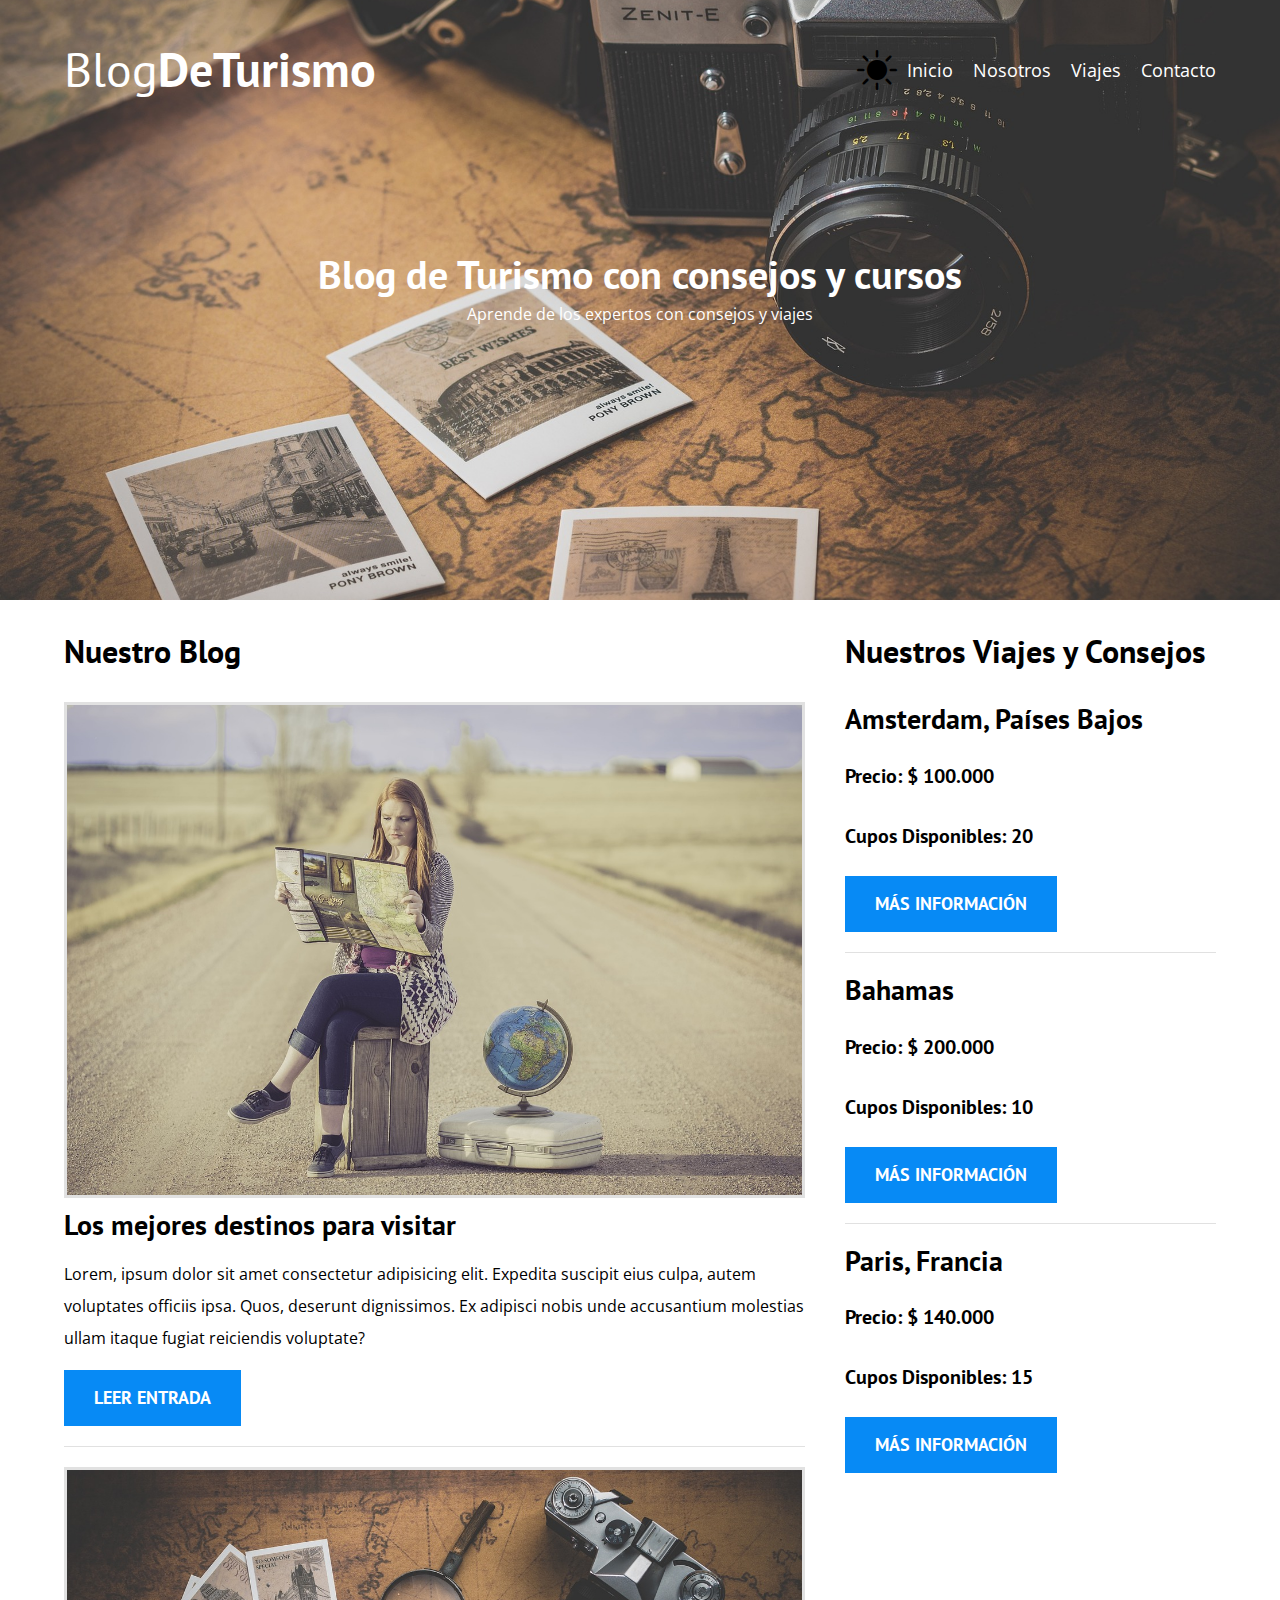
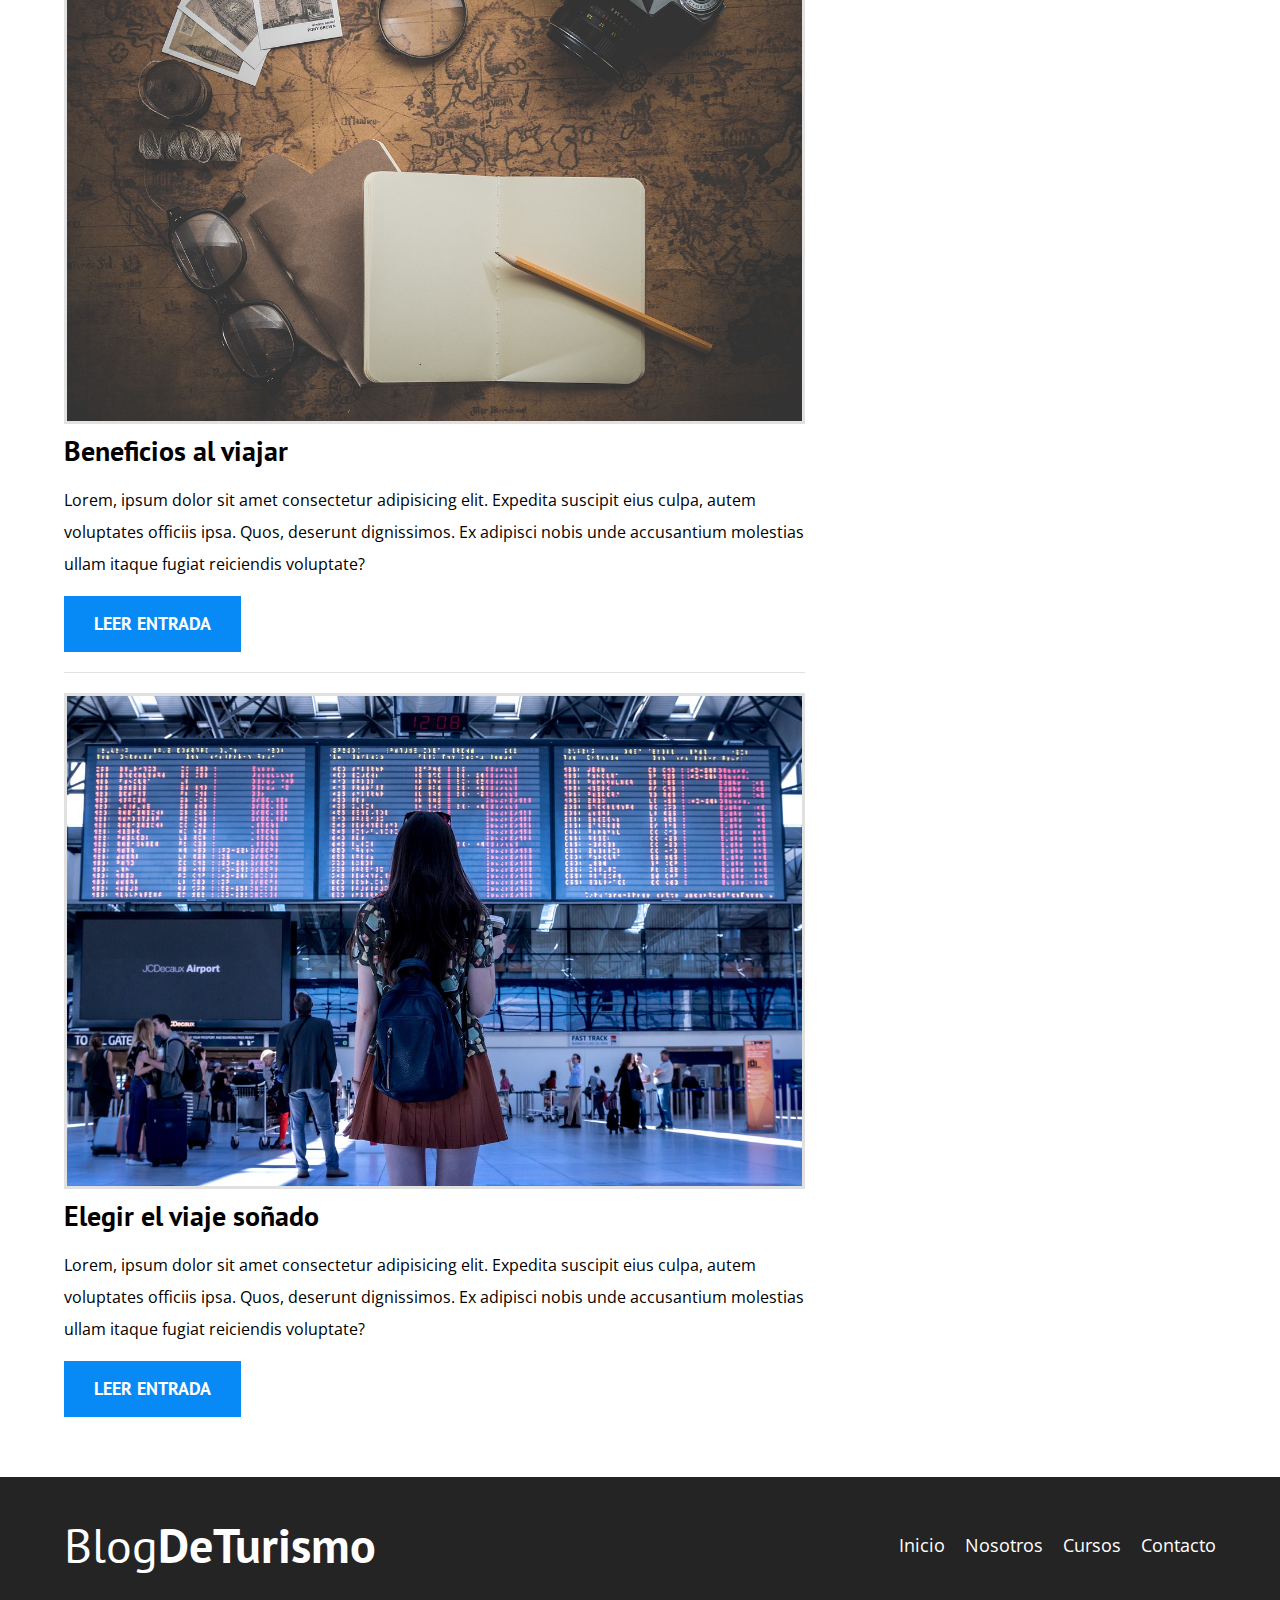
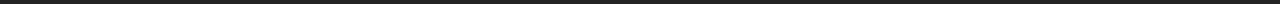
<file: index.html>
<!DOCTYPE html>
<html lang="en">
<head>
    <meta charset="UTF-8">
    <meta name="viewport" content="width=device-width, initial-scale=1.0">
    <title>BlogDeTurismo</title>
    <meta name="description" content="Pagina web de blog de turismo">

    <link rel="preconnect" href="https://fonts.googleapis.com">
    <link rel="preconnect" href="https://fonts.gstatic.com" crossorigin>
    <link href="https://fonts.googleapis.com/css2?family=Open+Sans&family=PT+Sans:wght@400;700&display=swap" rel="stylesheet">

    <link rel="preload" href="css/normalize.css" as="style">
    <link rel="stylesheet" href="css/normalize.css">
    <link rel="preload" href="css/style.css" as="style">
    <link rel="stylesheet" href="css/style.css">

    <script src="js/script.js" defer></script>
    <link rel="stylesheet" href="https://cdn.jsdelivr.net/npm/bootstrap-icons@1.11.1/font/bootstrap-icons.css">
</head>
<body>
    
    <header class="header">

        <div class="contenedor">
            <div class="barra">
                <a href="index.html" class="logo">
                    <h1 class="logo__nombre no-margin centrar-texto">Blog<span class="logo__bold">DeTurismo</span></h1>
                </a>
            
                <div class="derecha">
                    <i class="bi bi-brightness-high-fill dark" id="toggleDark"></i>
                    <nav class="navegacion">
                        <a href="index.html" class="navegacion__enlace">Inicio</a>
                        <a href="nosotros.html" class="navegacion__enlace">Nosotros</a>
                        <a href="viajes.html" class="navegacion__enlace">Viajes</a>
                        <a href="contacto.html" class="navegacion__enlace">Contacto</a>
                    </nav>
                    
                </div>
            </div>
        </div>


        <div class="header__texto">
            <h2 class="no-margin">Blog de Turismo con consejos y cursos</h2>
            <p class="no-margin">Aprende de los expertos con consejos y viajes</p>
        </div>
    </header>

    <div class="contenedor contenido-principal">
        <main class="blog">
            <h3>Nuestro Blog</h3>

            <article class="entrada">
                <div class="entrada__imagen">
                    <img loading="lazy" src="img/blog1.jpg" alt="imagen blog">
                </div>

                <div class="entrada__contenido">
                    <h4 class="no-margin">Los mejores destinos para visitar</h4>
                    <p>Lorem, ipsum dolor sit amet consectetur adipisicing elit. Expedita suscipit eius culpa, autem voluptates officiis ipsa. Quos, deserunt dignissimos. Ex adipisci nobis unde accusantium molestias ullam itaque fugiat reiciendis voluptate?</p>
                    <a href="entrada.html" class="boton boton--primario">Leer Entrada</a>
                </div>
            </article>

            <article class="entrada">
                <div class="entrada__imagen">
                    <img loading="lazy" src="img/blog2.jpg" alt="imagen blog">
                </div>

                <div class="entrada__contenido">
                    <h4 class="no-margin">Beneficios al viajar</h4>
                    <p>Lorem, ipsum dolor sit amet consectetur adipisicing elit. Expedita suscipit eius culpa, autem voluptates officiis ipsa. Quos, deserunt dignissimos. Ex adipisci nobis unde accusantium molestias ullam itaque fugiat reiciendis voluptate?</p>
                    <a href="entrada2.html" class="boton boton--primario">Leer Entrada</a>
                </div>
            </article>

            <article class="entrada">
                <div class="entrada__imagen">
                    <img loading="lazy" src="img/blog3.jpg" alt="imagen blog">
                </div>

                <div class="entrada__contenido">
                    <h4 class="no-margin">Elegir el viaje soñado</h4>
                    <p>Lorem, ipsum dolor sit amet consectetur adipisicing elit. Expedita suscipit eius culpa, autem voluptates officiis ipsa. Quos, deserunt dignissimos. Ex adipisci nobis unde accusantium molestias ullam itaque fugiat reiciendis voluptate?</p>
                    <a href="entrada3.html" class="boton boton--primario">Leer Entrada</a>
                </div>
            </article>
        </main>
        <aside class="sidebar">
            <h3>Nuestros Viajes y Consejos</h3>

            <ul class="viajes no-padding">
                <li class="widget-viaje">
                    <h4 class="no-margin">Amsterdam, Países Bajos</h4>
                    <p class="widget-viaje__label">Precio:
                        <span class="widget-viaje__info">$ 100.000</span>
                    </p>
                    <p class="widget-viaje__label">Cupos Disponibles:
                        <span class="widget-viaje__info">20</span>
                    </p>
                    <a href="viajes.html" class="boton boton--secundario">Más Información</a>
                </li>

                <li class="widget-viaje">
                    <h4 class="no-margin">Bahamas</h4>
                    <p class="widget-viaje__label">Precio:
                        <span class="widget-viaje__info">$ 200.000</span>
                    </p>
                    <p class="widget-viaje__label">Cupos Disponibles:
                        <span class="widget-viaje__info">10</span>
                    </p>
                    <a href="viajes.html" class="boton boton--secundario">Más Información</a>
                </li>

                <li class="widget-viaje">
                    <h4 class="no-margin">Paris, Francia</h4>
                    <p class="widget-viaje__label">Precio:
                        <span class="widget-viaje__info">$ 140.000</span>
                    </p>
                    <p class="widget-viaje__label">Cupos Disponibles:
                        <span class="widget-viaje__info">15</span>
                    </p>
                    <a href="viajes.html" class="boton boton--secundario">Más Información</a>
                </li>
            </ul>
        </aside>
    </div>

    <footer class="footer">
        <div class="contenedor">
            <div class="barra">
                <a href="index.html" class="logo">
                    <h1 class="logo__nombre no-margin centrar-texto">Blog<span class="logo__bold">DeTurismo</span></h1>
                </a>

                <nav class="navegacion">
                    <a href="index.html" class="navegacion__enlace">Inicio</a>
                    <a href="nosotros.html" class="navegacion__enlace">Nosotros</a>
                    <a href="viajes.html" class="navegacion__enlace">Cursos</a>
                    <a href="contacto.html" class="navegacion__enlace">Contacto</a>
                </nav>
            </div>
        </div>
    </footer>

</body>
</html>
</file>
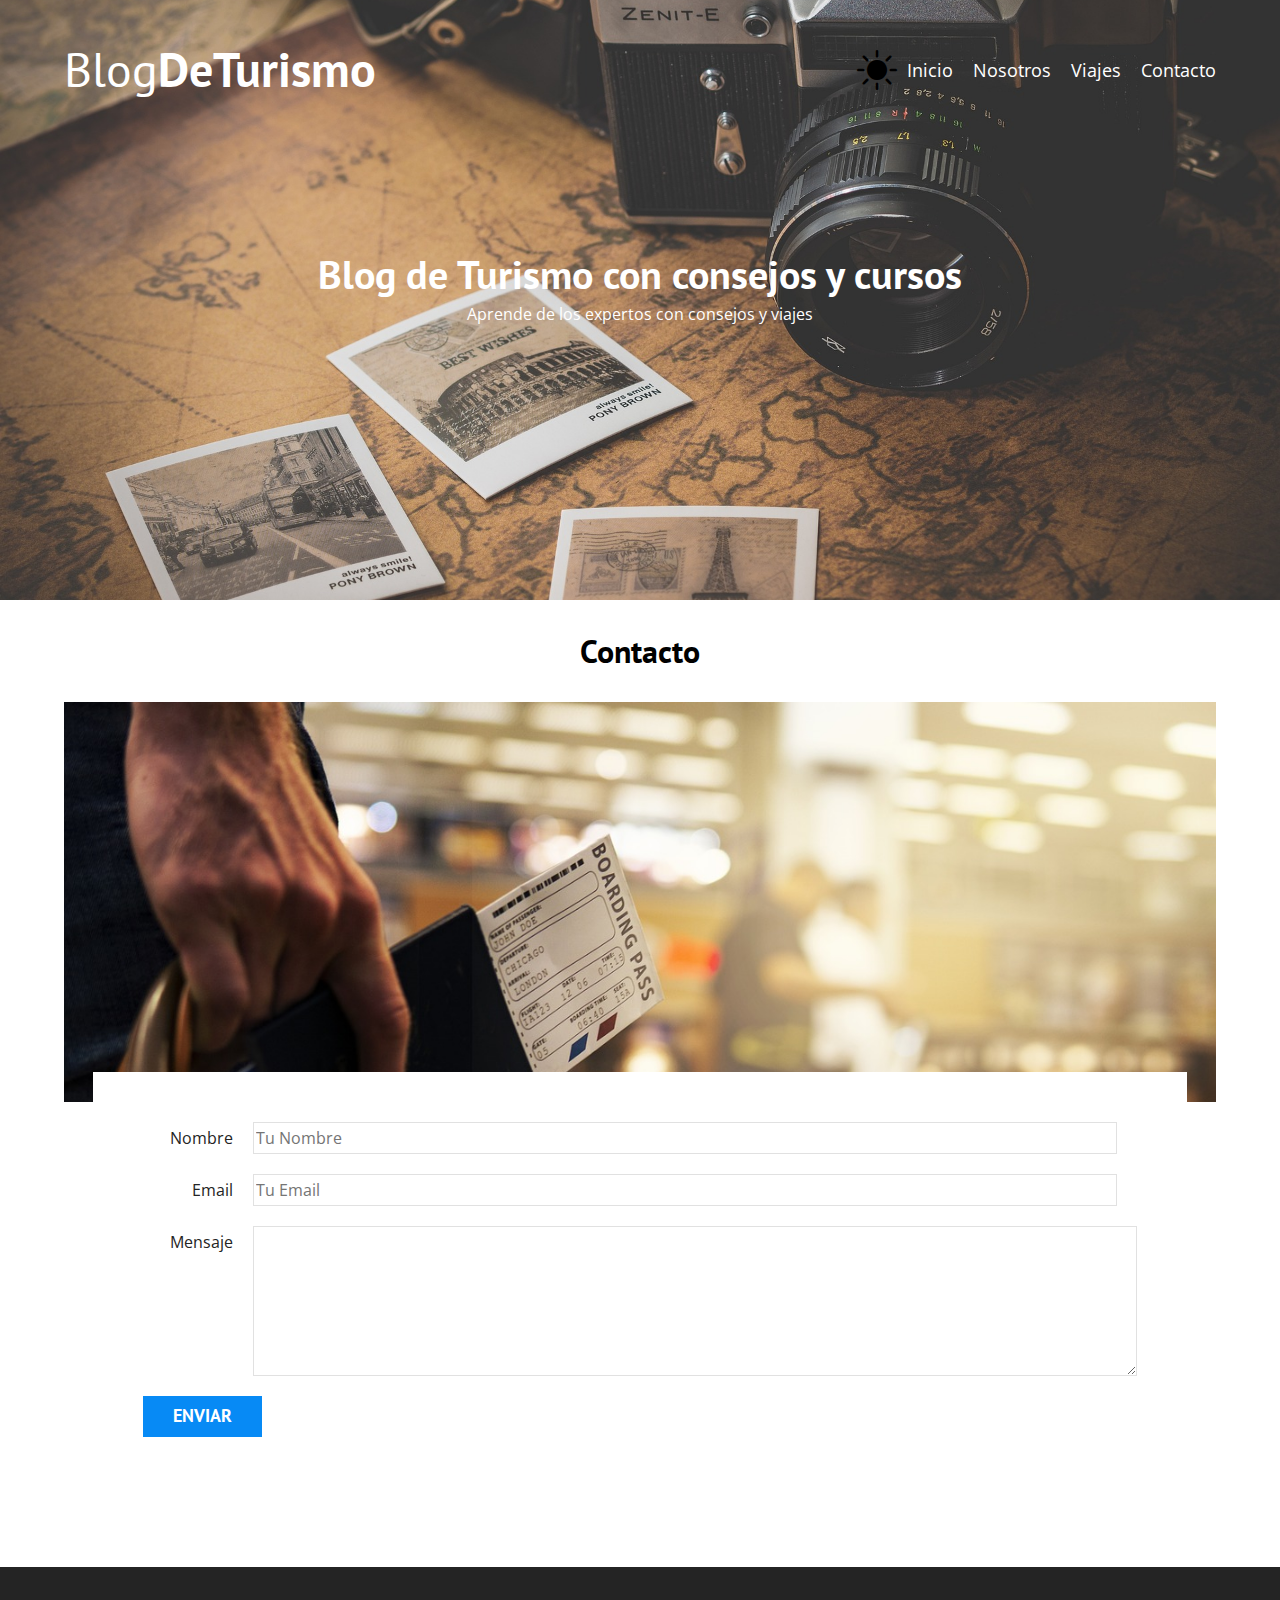
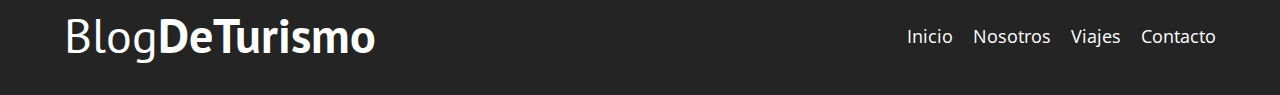
<file: contacto.html>
<!DOCTYPE html>
<html lang="en">
<head>
    <meta charset="UTF-8">
    <meta name="viewport" content="width=device-width, initial-scale=1.0">
    <title>BlogDeTurismo</title>
    <link rel="stylesheet" href="css/normalize.css">
    <link rel="preconnect" href="https://fonts.googleapis.com">
    <link rel="preconnect" href="https://fonts.gstatic.com" crossorigin>
    <link href="https://fonts.googleapis.com/css2?family=Open+Sans&family=PT+Sans:wght@400;700&display=swap" rel="stylesheet">
    <link rel="stylesheet" href="css/style.css">

    <script src="js/script.js" defer></script>
    <link rel="stylesheet" href="https://cdn.jsdelivr.net/npm/bootstrap-icons@1.11.1/font/bootstrap-icons.css">
</head>
<body>
    
    <header class="header">

        <div class="contenedor">
            <div class="barra">
                <a href="index.html" class="logo">
                    <h1 class="logo__nombre no-margin centrar-texto">Blog<span class="logo__bold">DeTurismo</span></h1>
                </a>

                <div class="derecha">
                    <i class="bi bi-brightness-high-fill" id="toggleDark"></i>

                    <nav class="navegacion">
                        <a href="index.html" class="navegacion__enlace">Inicio</a>
                        <a href="nosotros.html" class="navegacion__enlace">Nosotros</a>
                        <a href="viajes.html" class="navegacion__enlace">Viajes</a>
                        <a href="contacto.html" class="navegacion__enlace">Contacto</a>
                    </nav>
                </div>
            </div>
        </div>

        <div class="header__texto">
            <h2 class="no-margin">Blog de Turismo con consejos y cursos</h2>
            <p class="no-margin">Aprende de los expertos con consejos y viajes</p>
        </div>
    </header>

    <main class="contenedor">
        <h3 class="centrar-texto">Contacto</h3>

        <div class="contacto-bg"></div>

        <form class="formulario" id="formulario" onsubmit="return validarFormulario()">
            <div class="campo">
                <label class="campo__label" for="nombre">Nombre</label>
                <input class="campo__field"  type="text" placeholder="Tu Nombre" id="nombre">
                <span id="errorNombre" class="error""></span>
            </div>
            <div class="campo">
                <label class="campo__label" for="email">Email</label>
                <input class="campo__field" name="email" type="email" placeholder="Tu Email" id="email">
                <span id="errorEmail" class="error"></span>
            </div>
            <div class="campo">
                <label class="campo__label" for="mensaje">Mensaje</label>
                <textarea class="campo__field campo__field--textarea" id="mensaje"></textarea>
            </div>

            <div class="campo">
                <input type="submit"  value="Enviar" class="boton boton--primario">
            </div>
        </form>
        <div id="error"></div>

        
    </main>

    <footer class="footer">
        <div class="contenedor">
            <div class="barra">
                <a href="index.html" class="logo">
                    <h1 class="logo__nombre no-margin centrar-texto">Blog<span class="logo__bold">DeTurismo</span></h1>
                </a>

                <nav class="navegacion">
                    <a href="index.html" class="navegacion__enlace">Inicio</a>
                    <a href="nosotros.html" class="navegacion__enlace">Nosotros</a>
                    <a href="viajes.html" class="navegacion__enlace">Viajes</a>
                    <a href="contacto.html" class="navegacion__enlace">Contacto</a>
                </nav>
            </div>
        </div>
    </footer>

</body>
</html>
</file>
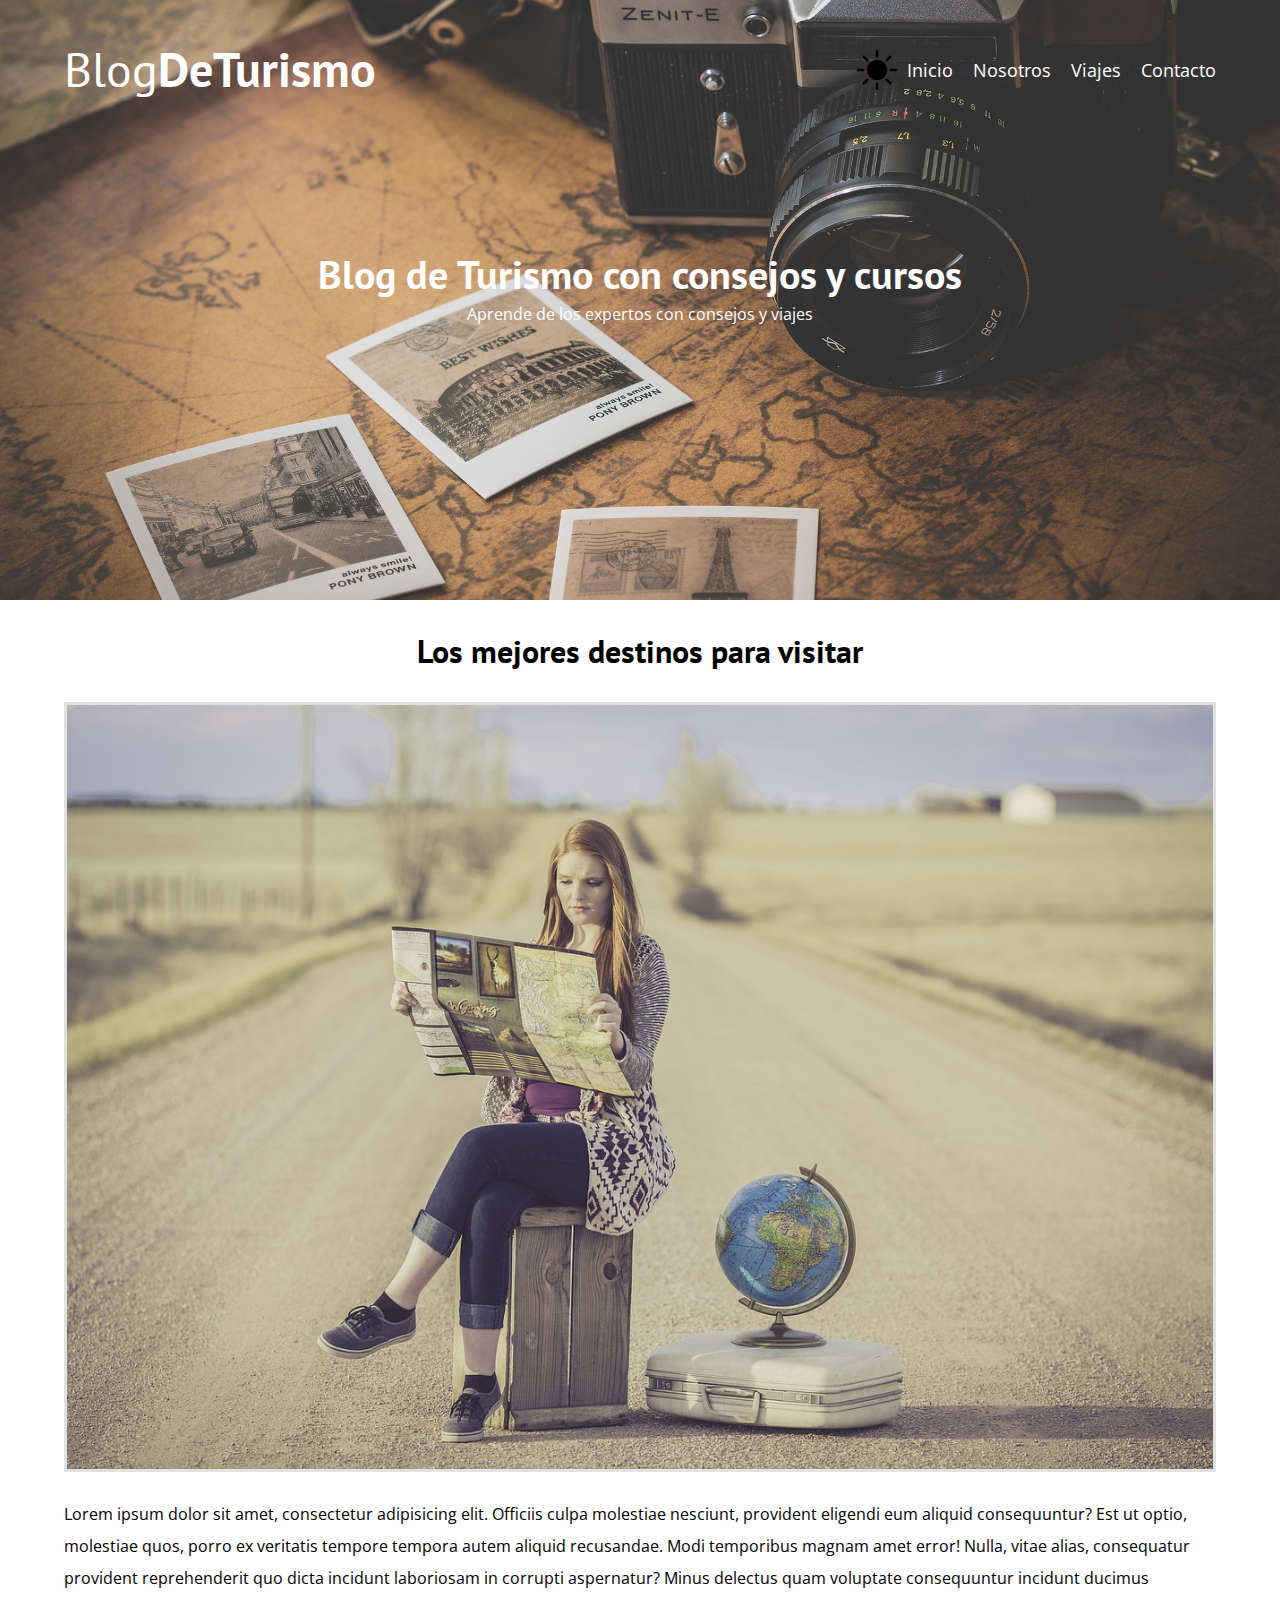
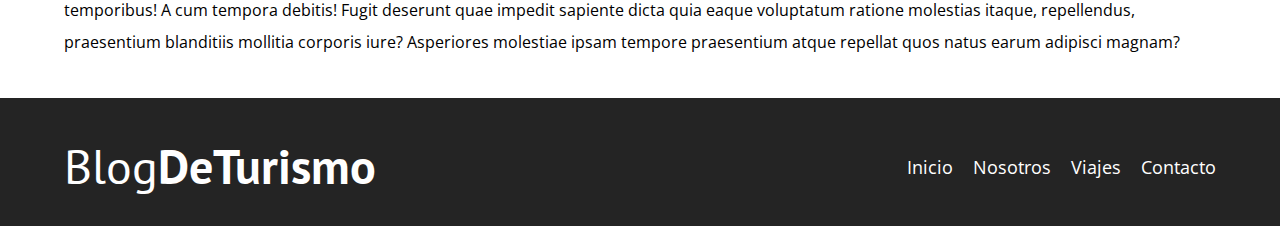
<file: entrada.html>
<!DOCTYPE html>
<html lang="en">
<head>
    <meta charset="UTF-8">
    <meta name="viewport" content="width=device-width, initial-scale=1.0">
    <title>BlogDeTurismo</title>
    <link rel="stylesheet" href="css/normalize.css">
    <link rel="preconnect" href="https://fonts.googleapis.com">
    <link rel="preconnect" href="https://fonts.gstatic.com" crossorigin>
    <link href="https://fonts.googleapis.com/css2?family=Open+Sans&family=PT+Sans:wght@400;700&display=swap" rel="stylesheet">
    <link rel="stylesheet" href="css/style.css">

    <script src="js/script.js" defer></script>
    <link rel="stylesheet" href="https://cdn.jsdelivr.net/npm/bootstrap-icons@1.11.1/font/bootstrap-icons.css">
</head>
<body>
    
    <header class="header">

        <div class="contenedor">
            <div class="barra">
                <a href="index.html" class="logo">
                    <h1 class="logo__nombre no-margin centrar-texto">Blog<span class="logo__bold">DeTurismo</span></h1>
                </a>

                <div class="derecha">
                    <i class="bi bi-brightness-high-fill" id="toggleDark"></i>

                    <nav class="navegacion">
                        <a href="index.html" class="navegacion__enlace">Inicio</a>
                        <a href="nosotros.html" class="navegacion__enlace">Nosotros</a>
                        <a href="viajes.html" class="navegacion__enlace">Viajes</a>
                        <a href="contacto.html" class="navegacion__enlace">Contacto</a>
                    </nav>
                </div>
            </div>
        </div>

        <div class="header__texto">
            <h2 class="no-margin">Blog de Turismo con consejos y cursos</h2>
            <p class="no-margin">Aprende de los expertos con consejos y viajes</p>
        </div>
    </header>

    <main class="contenedor">
        <h3 class="centrar-texto">Los mejores destinos para visitar</h3>

        <img src="img/blog1.jpg" alt="imagen del blog">

        <p>Lorem ipsum dolor sit amet, consectetur adipisicing elit. Officiis culpa molestiae nesciunt, provident eligendi eum aliquid consequuntur? Est ut optio, molestiae quos, porro ex veritatis tempore tempora autem aliquid recusandae.
        Modi temporibus magnam amet error! Nulla, vitae alias, consequatur provident reprehenderit quo dicta incidunt laboriosam in corrupti aspernatur? Minus delectus quam voluptate consequuntur incidunt ducimus temporibus! A cum tempora debitis!
        Fugit deserunt quae impedit sapiente dicta quia eaque voluptatum ratione molestias itaque, repellendus, praesentium blanditiis mollitia corporis iure? Asperiores molestiae ipsam tempore praesentium atque repellat quos natus earum adipisci magnam?</p>
    </main>

    <footer class="footer">
        <div class="contenedor">
            <div class="barra">
                <a href="index.html" class="logo">
                    <h1 class="logo__nombre no-margin centrar-texto">Blog<span class="logo__bold">DeTurismo</span></h1>
                </a>

                <nav class="navegacion">
                    <a href="index.html" class="navegacion__enlace">Inicio</a>
                    <a href="nosotros.html" class="navegacion__enlace">Nosotros</a>
                    <a href="viajes.html" class="navegacion__enlace">Viajes</a>
                    <a href="contacto.html" class="navegacion__enlace">Contacto</a>
                </nav>
            </div>
        </div>
    </footer>

</body>
</html>
</file>
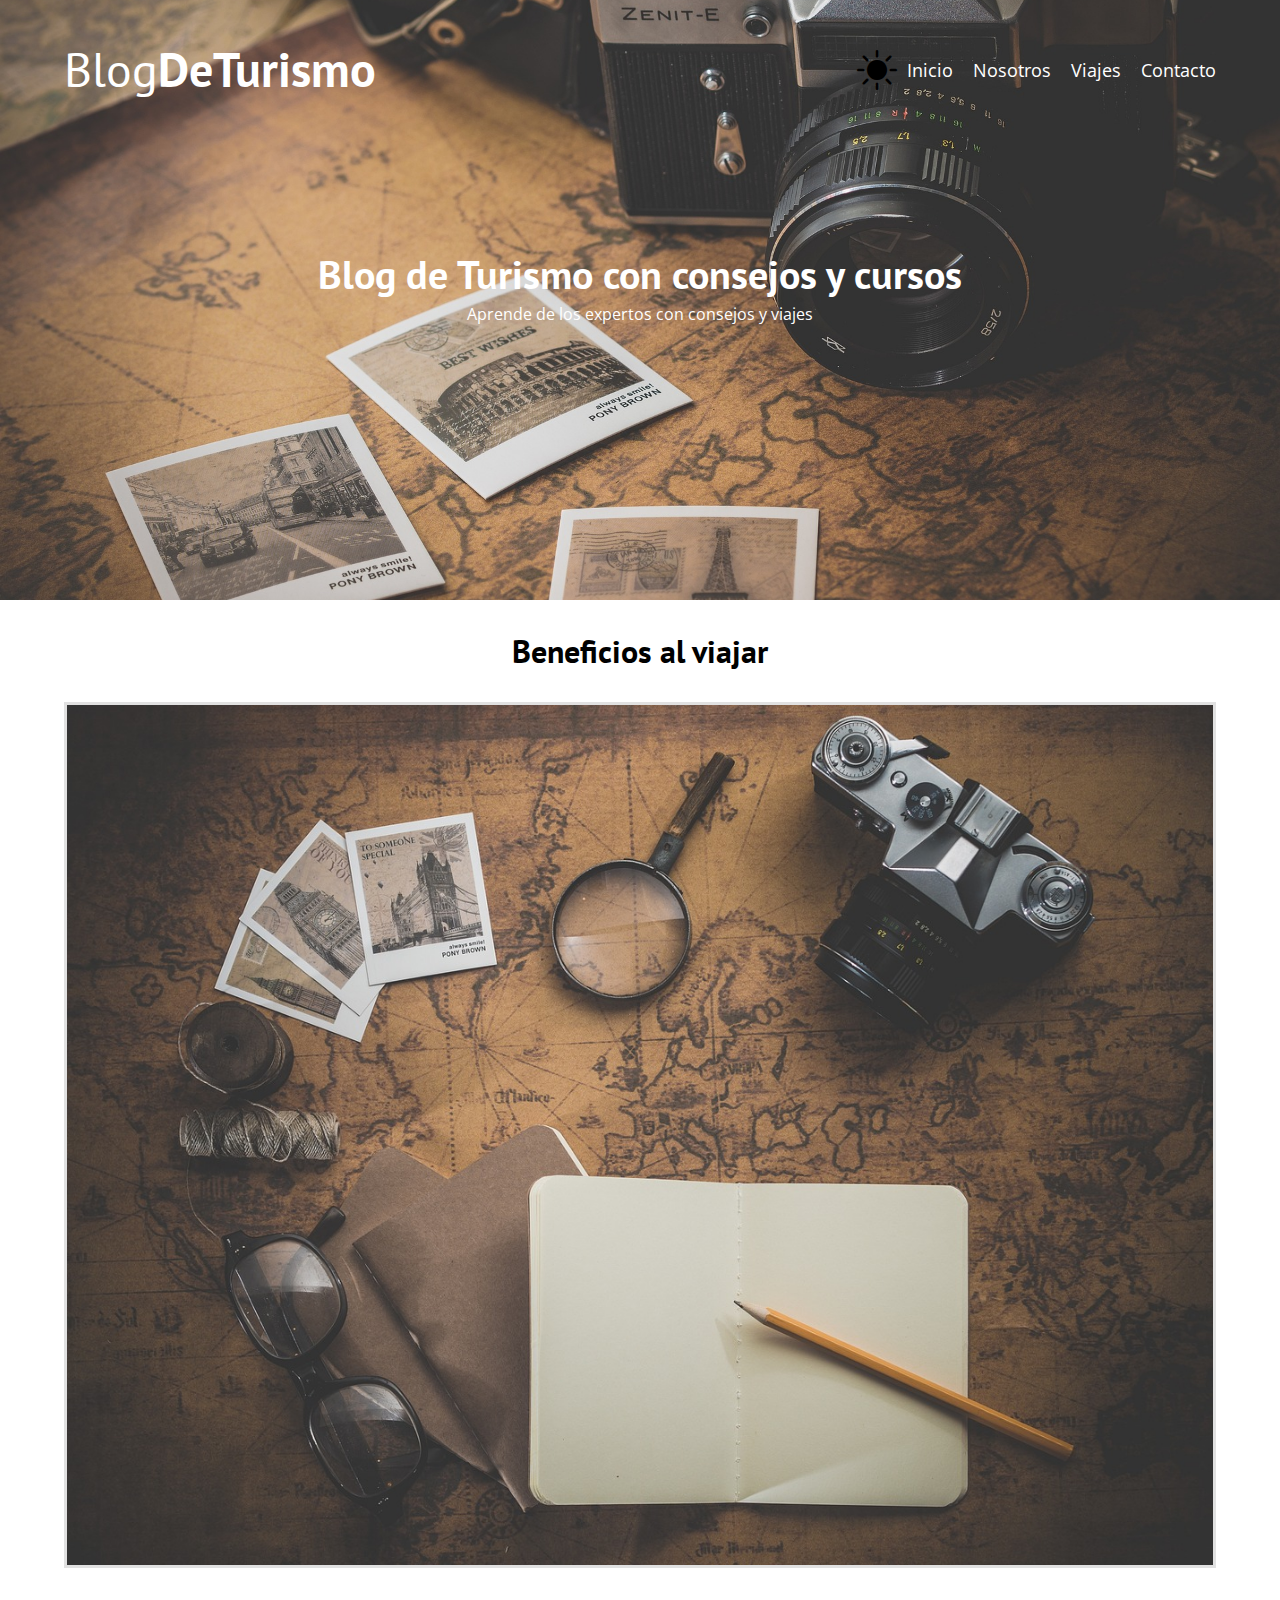
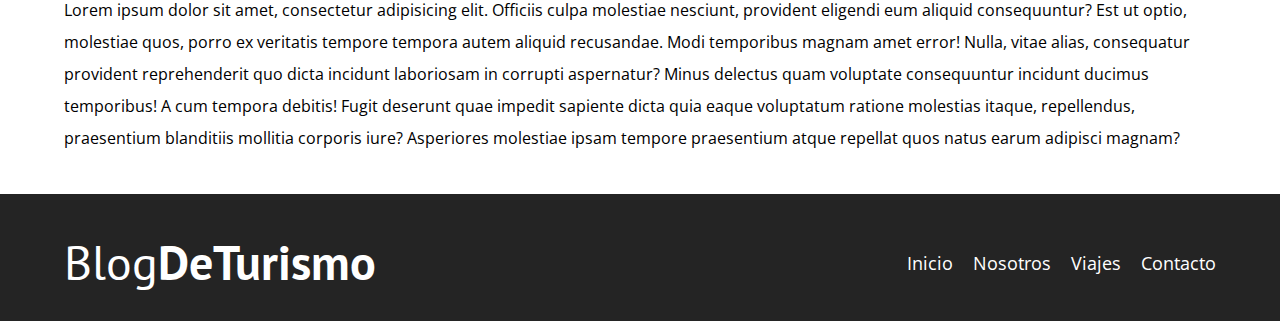
<file: entrada2.html>
<!DOCTYPE html>
<html lang="en">
<head>
    <meta charset="UTF-8">
    <meta name="viewport" content="width=device-width, initial-scale=1.0">
    <title>BlogDeTurismo</title>
    <link rel="stylesheet" href="css/normalize.css">
    <link rel="preconnect" href="https://fonts.googleapis.com">
    <link rel="preconnect" href="https://fonts.gstatic.com" crossorigin>
    <link href="https://fonts.googleapis.com/css2?family=Open+Sans&family=PT+Sans:wght@400;700&display=swap" rel="stylesheet">
    <link rel="stylesheet" href="css/style.css">

    <script src="js/script.js" defer></script>
    <link rel="stylesheet" href="https://cdn.jsdelivr.net/npm/bootstrap-icons@1.11.1/font/bootstrap-icons.css">
</head>
<body>
    
    <header class="header">

        <div class="contenedor">
            <div class="barra">
                <a href="index.html" class="logo">
                    <h1 class="logo__nombre no-margin centrar-texto">Blog<span class="logo__bold">DeTurismo</span></h1>
                </a>

                <div class="derecha">
                    <i class="bi bi-brightness-high-fill" id="toggleDark"></i>

                    <nav class="navegacion">
                        <a href="index.html" class="navegacion__enlace">Inicio</a>
                        <a href="nosotros.html" class="navegacion__enlace">Nosotros</a>
                        <a href="viajes.html" class="navegacion__enlace">Viajes</a>
                        <a href="contacto.html" class="navegacion__enlace">Contacto</a>
                    </nav>
                </div>
            </div>
        </div>

        <div class="header__texto">
            <h2 class="no-margin">Blog de Turismo con consejos y cursos</h2>
            <p class="no-margin">Aprende de los expertos con consejos y viajes</p>
        </div>
    </header>

    <main class="contenedor">
        <h3 class="centrar-texto">Beneficios al viajar</h3>

        <img src="img/blog2.jpg" alt="imagen del blog">

        <p>Lorem ipsum dolor sit amet, consectetur adipisicing elit. Officiis culpa molestiae nesciunt, provident eligendi eum aliquid consequuntur? Est ut optio, molestiae quos, porro ex veritatis tempore tempora autem aliquid recusandae.
        Modi temporibus magnam amet error! Nulla, vitae alias, consequatur provident reprehenderit quo dicta incidunt laboriosam in corrupti aspernatur? Minus delectus quam voluptate consequuntur incidunt ducimus temporibus! A cum tempora debitis!
        Fugit deserunt quae impedit sapiente dicta quia eaque voluptatum ratione molestias itaque, repellendus, praesentium blanditiis mollitia corporis iure? Asperiores molestiae ipsam tempore praesentium atque repellat quos natus earum adipisci magnam?</p>
    </main>

    <footer class="footer">
        <div class="contenedor">
            <div class="barra">
                <a href="index.html" class="logo">
                    <h1 class="logo__nombre no-margin centrar-texto">Blog<span class="logo__bold">DeTurismo</span></h1>
                </a>

                <nav class="navegacion">
                    <a href="index.html" class="navegacion__enlace">Inicio</a>
                    <a href="nosotros.html" class="navegacion__enlace">Nosotros</a>
                    <a href="viajes.html" class="navegacion__enlace">Viajes</a>
                    <a href="contacto.html" class="navegacion__enlace">Contacto</a>
                </nav>
            </div>
        </div>
    </footer>

</body>
</html>
</file>
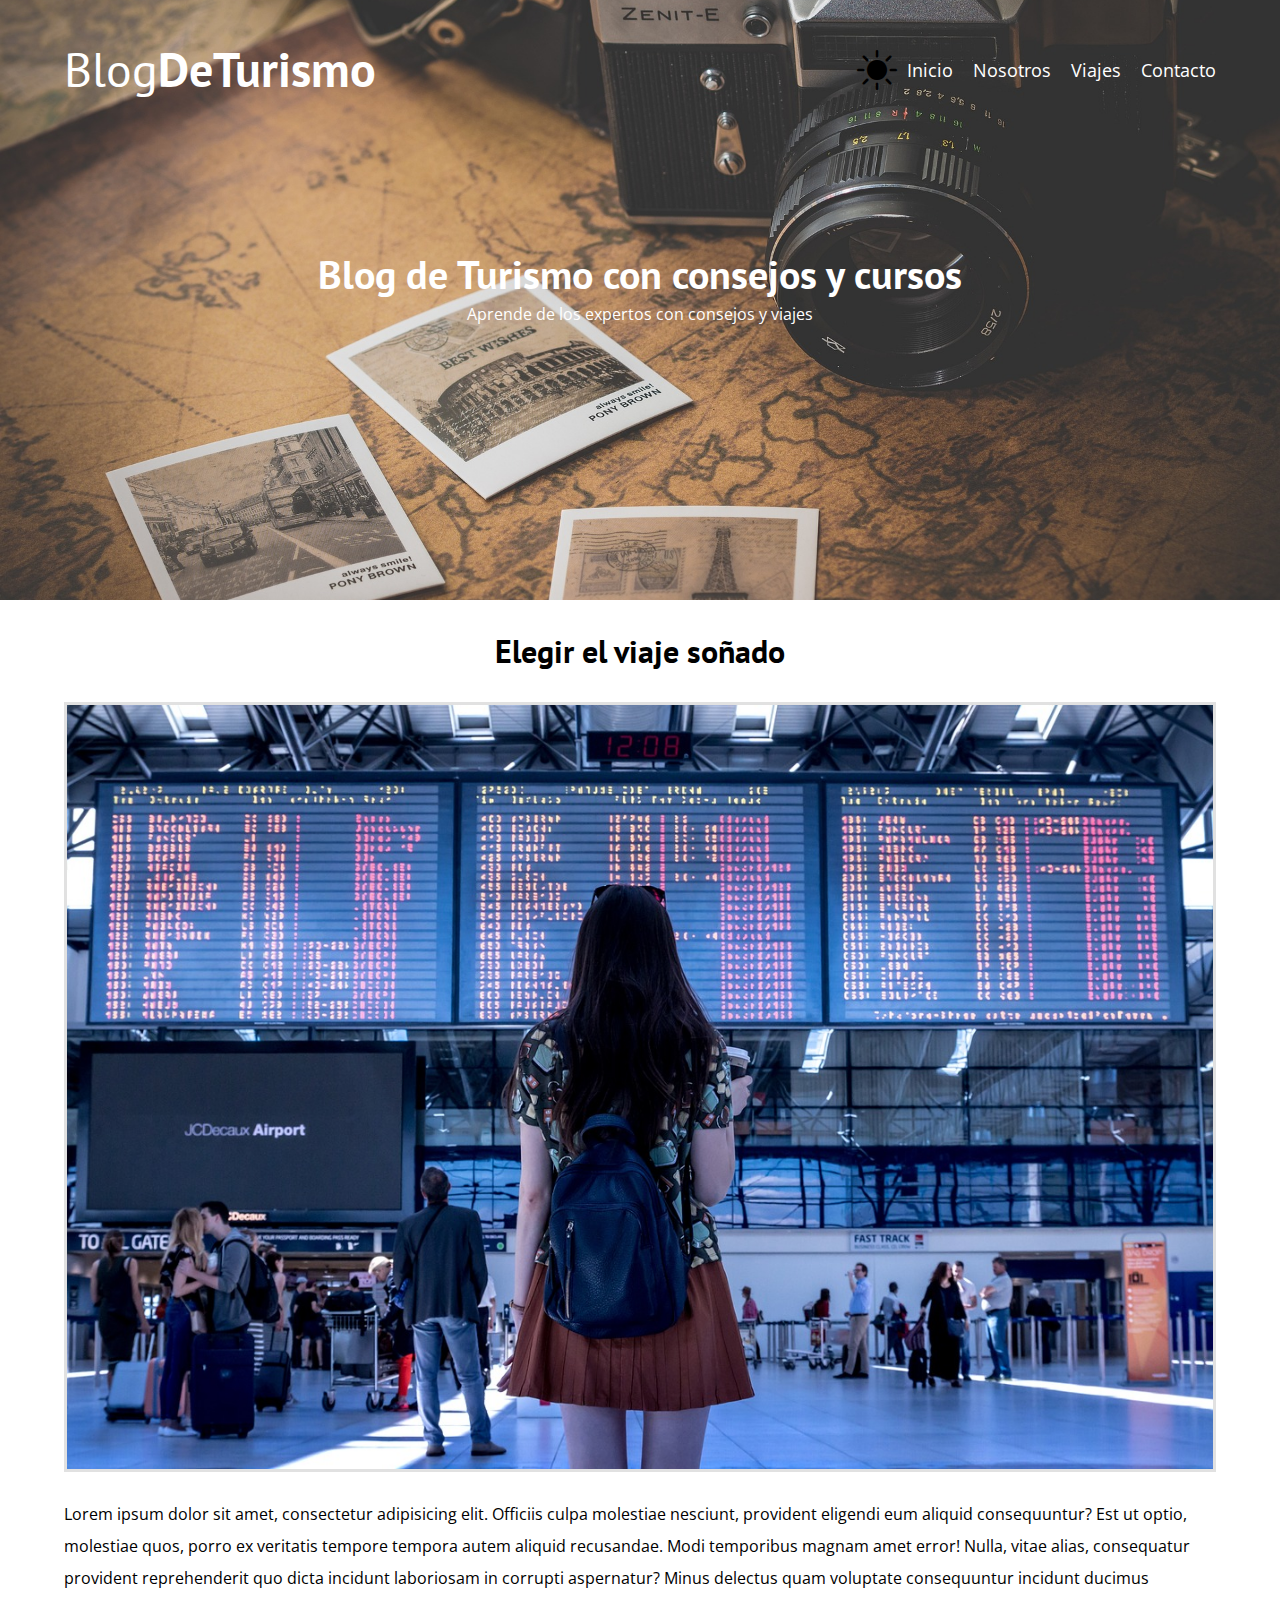
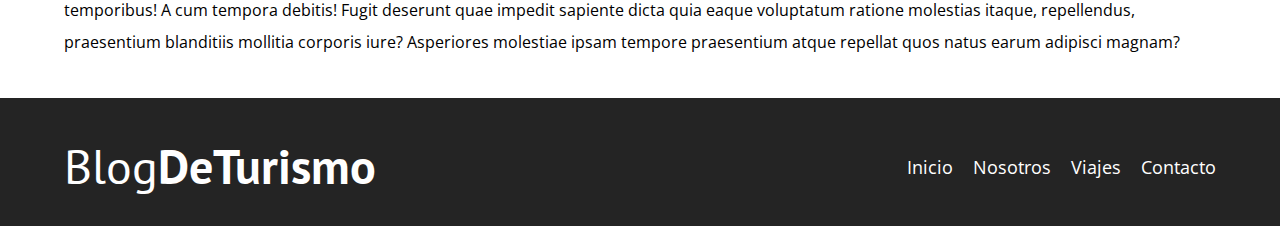
<file: entrada3.html>
<!DOCTYPE html>
<html lang="en">
<head>
    <meta charset="UTF-8">
    <meta name="viewport" content="width=device-width, initial-scale=1.0">
    <title>BlogDeTurismo</title>
    <link rel="stylesheet" href="css/normalize.css">
    <link rel="preconnect" href="https://fonts.googleapis.com">
    <link rel="preconnect" href="https://fonts.gstatic.com" crossorigin>
    <link href="https://fonts.googleapis.com/css2?family=Open+Sans&family=PT+Sans:wght@400;700&display=swap" rel="stylesheet">
    <link rel="stylesheet" href="css/style.css">

    <script src="js/script.js" defer></script>
    <link rel="stylesheet" href="https://cdn.jsdelivr.net/npm/bootstrap-icons@1.11.1/font/bootstrap-icons.css">
</head>
<body>
    
    <header class="header">

        <div class="contenedor">
            <div class="barra">
                <a href="index.html" class="logo">
                    <h1 class="logo__nombre no-margin centrar-texto">Blog<span class="logo__bold">DeTurismo</span></h1>
                </a>

                <div class="derecha">
                    <i class="bi bi-brightness-high-fill" id="toggleDark"></i>

                    <nav class="navegacion">
                        <a href="index.html" class="navegacion__enlace">Inicio</a>
                        <a href="nosotros.html" class="navegacion__enlace">Nosotros</a>
                        <a href="viajes.html" class="navegacion__enlace">Viajes</a>
                        <a href="contacto.html" class="navegacion__enlace">Contacto</a>
                    </nav>
                </div>
            </div>
        </div>

        <div class="header__texto">
            <h2 class="no-margin">Blog de Turismo con consejos y cursos</h2>
            <p class="no-margin">Aprende de los expertos con consejos y viajes</p>
        </div>
    </header>

    <main class="contenedor">
        <h3 class="centrar-texto">Elegir el viaje soñado</h3>

        <img src="img/blog3.jpg" alt="imagen del blog">

        <p>Lorem ipsum dolor sit amet, consectetur adipisicing elit. Officiis culpa molestiae nesciunt, provident eligendi eum aliquid consequuntur? Est ut optio, molestiae quos, porro ex veritatis tempore tempora autem aliquid recusandae.
        Modi temporibus magnam amet error! Nulla, vitae alias, consequatur provident reprehenderit quo dicta incidunt laboriosam in corrupti aspernatur? Minus delectus quam voluptate consequuntur incidunt ducimus temporibus! A cum tempora debitis!
        Fugit deserunt quae impedit sapiente dicta quia eaque voluptatum ratione molestias itaque, repellendus, praesentium blanditiis mollitia corporis iure? Asperiores molestiae ipsam tempore praesentium atque repellat quos natus earum adipisci magnam?</p>
    </main>

    <footer class="footer">
        <div class="contenedor">
            <div class="barra">
                <a href="index.html" class="logo">
                    <h1 class="logo__nombre no-margin centrar-texto">Blog<span class="logo__bold">DeTurismo</span></h1>
                </a>

                <nav class="navegacion">
                    <a href="index.html" class="navegacion__enlace">Inicio</a>
                    <a href="nosotros.html" class="navegacion__enlace">Nosotros</a>
                    <a href="viajes.html" class="navegacion__enlace">Viajes</a>
                    <a href="contacto.html" class="navegacion__enlace">Contacto</a>
                </nav>
            </div>
        </div>
    </footer>

</body>
</html>
</file>
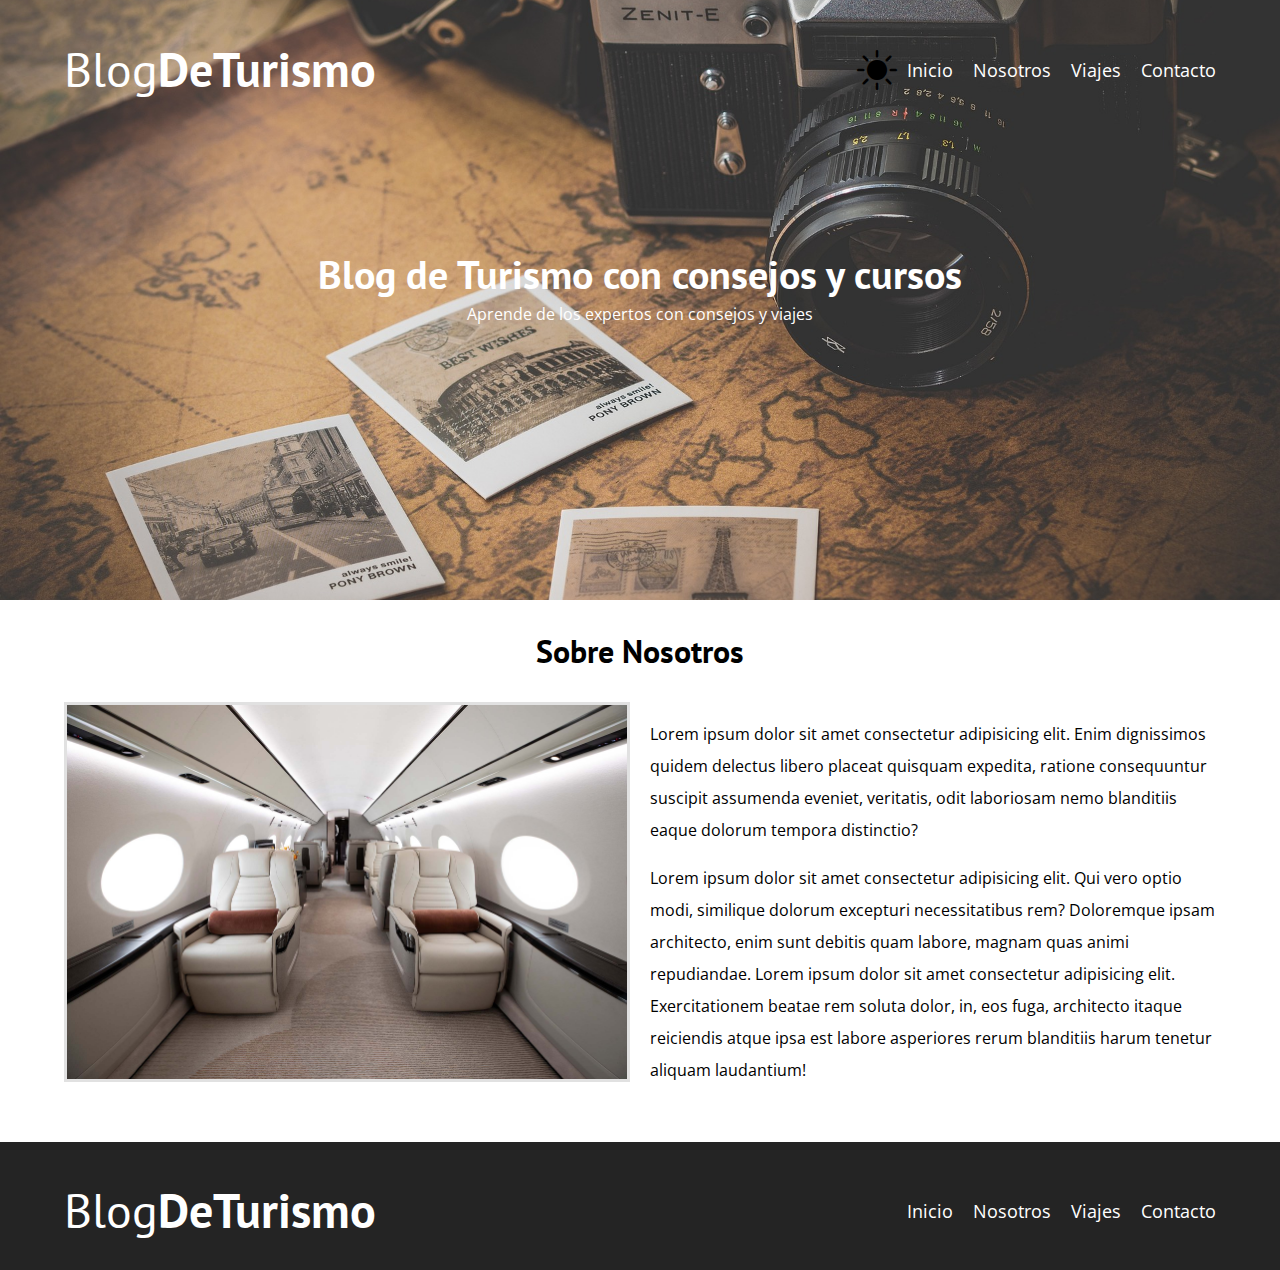
<file: nosotros.html>
<!DOCTYPE html>
<html lang="en">
<head>
    <meta charset="UTF-8">
    <meta name="viewport" content="width=device-width, initial-scale=1.0">
    <title>BlogDeTurismo</title>
    <link rel="stylesheet" href="css/normalize.css">
    <link rel="preconnect" href="https://fonts.googleapis.com">
    <link rel="preconnect" href="https://fonts.gstatic.com" crossorigin>
    <link href="https://fonts.googleapis.com/css2?family=Open+Sans&family=PT+Sans:wght@400;700&display=swap" rel="stylesheet">
    <link rel="stylesheet" href="css/style.css">

    <script src="js/script.js" defer></script>
    <link rel="stylesheet" href="https://cdn.jsdelivr.net/npm/bootstrap-icons@1.11.1/font/bootstrap-icons.css">
</head>
<body>
    
    <header class="header">

        <div class="contenedor">
            <div class="barra">
                <a href="index.html" class="logo">
                    <h1 class="logo__nombre no-margin centrar-texto">Blog<span class="logo__bold">DeTurismo</span></h1>
                </a>

                <div class="derecha">
                    <i class="bi bi-brightness-high-fill" id="toggleDark"></i>

                    <nav class="navegacion">
                        <a href="index.html" class="navegacion__enlace">Inicio</a>
                        <a href="nosotros.html" class="navegacion__enlace">Nosotros</a>
                        <a href="viajes.html" class="navegacion__enlace">Viajes</a>
                        <a href="contacto.html" class="navegacion__enlace">Contacto</a>
                    </nav>
                </div>
            </div>
        </div>

        <div class="header__texto">
            <h2 class="no-margin">Blog de Turismo con consejos y cursos</h2>
            <p class="no-margin">Aprende de los expertos con consejos y viajes</p>
        </div>
    </header>

    <main class="contenedor">
        <h3 class="centrar-texto">Sobre Nosotros</h3>

        <div class="sobre-nosotros">
            <div class="sobre-nosotros__imagen">
                <img src="img/nosotros.jpg" alt="imagen nosotros">
            </div>

            <div class="sobre-nosotros__texto">
                <p>Lorem ipsum dolor sit amet consectetur adipisicing elit. Enim dignissimos quidem delectus libero placeat quisquam expedita, ratione consequuntur suscipit assumenda eveniet, veritatis, odit laboriosam nemo blanditiis eaque dolorum tempora distinctio?</p>

                <p>Lorem ipsum dolor sit amet consectetur adipisicing elit. Qui vero optio modi, similique dolorum excepturi necessitatibus rem? Doloremque ipsam architecto, enim sunt debitis quam labore, magnam quas animi repudiandae. Lorem ipsum dolor sit amet consectetur adipisicing elit. Exercitationem beatae rem soluta dolor, in, eos fuga, architecto itaque reiciendis atque ipsa est labore asperiores rerum blanditiis harum tenetur aliquam laudantium!</p>
            </div>
        </div>
    </main>

    <footer class="footer">
        <div class="contenedor">
            <div class="barra">
                <a href="index.html" class="logo">
                    <h1 class="logo__nombre no-margin centrar-texto">Blog<span class="logo__bold">DeTurismo</span></h1>
                </a>

                <nav class="navegacion">
                    <a href="index.html" class="navegacion__enlace">Inicio</a>
                    <a href="nosotros.html" class="navegacion__enlace">Nosotros</a>
                    <a href="viajes.html" class="navegacion__enlace">Viajes</a>
                    <a href="contacto.html" class="navegacion__enlace">Contacto</a>
                </nav>
            </div>
        </div>
    </footer>

</body>
</html>
</file>
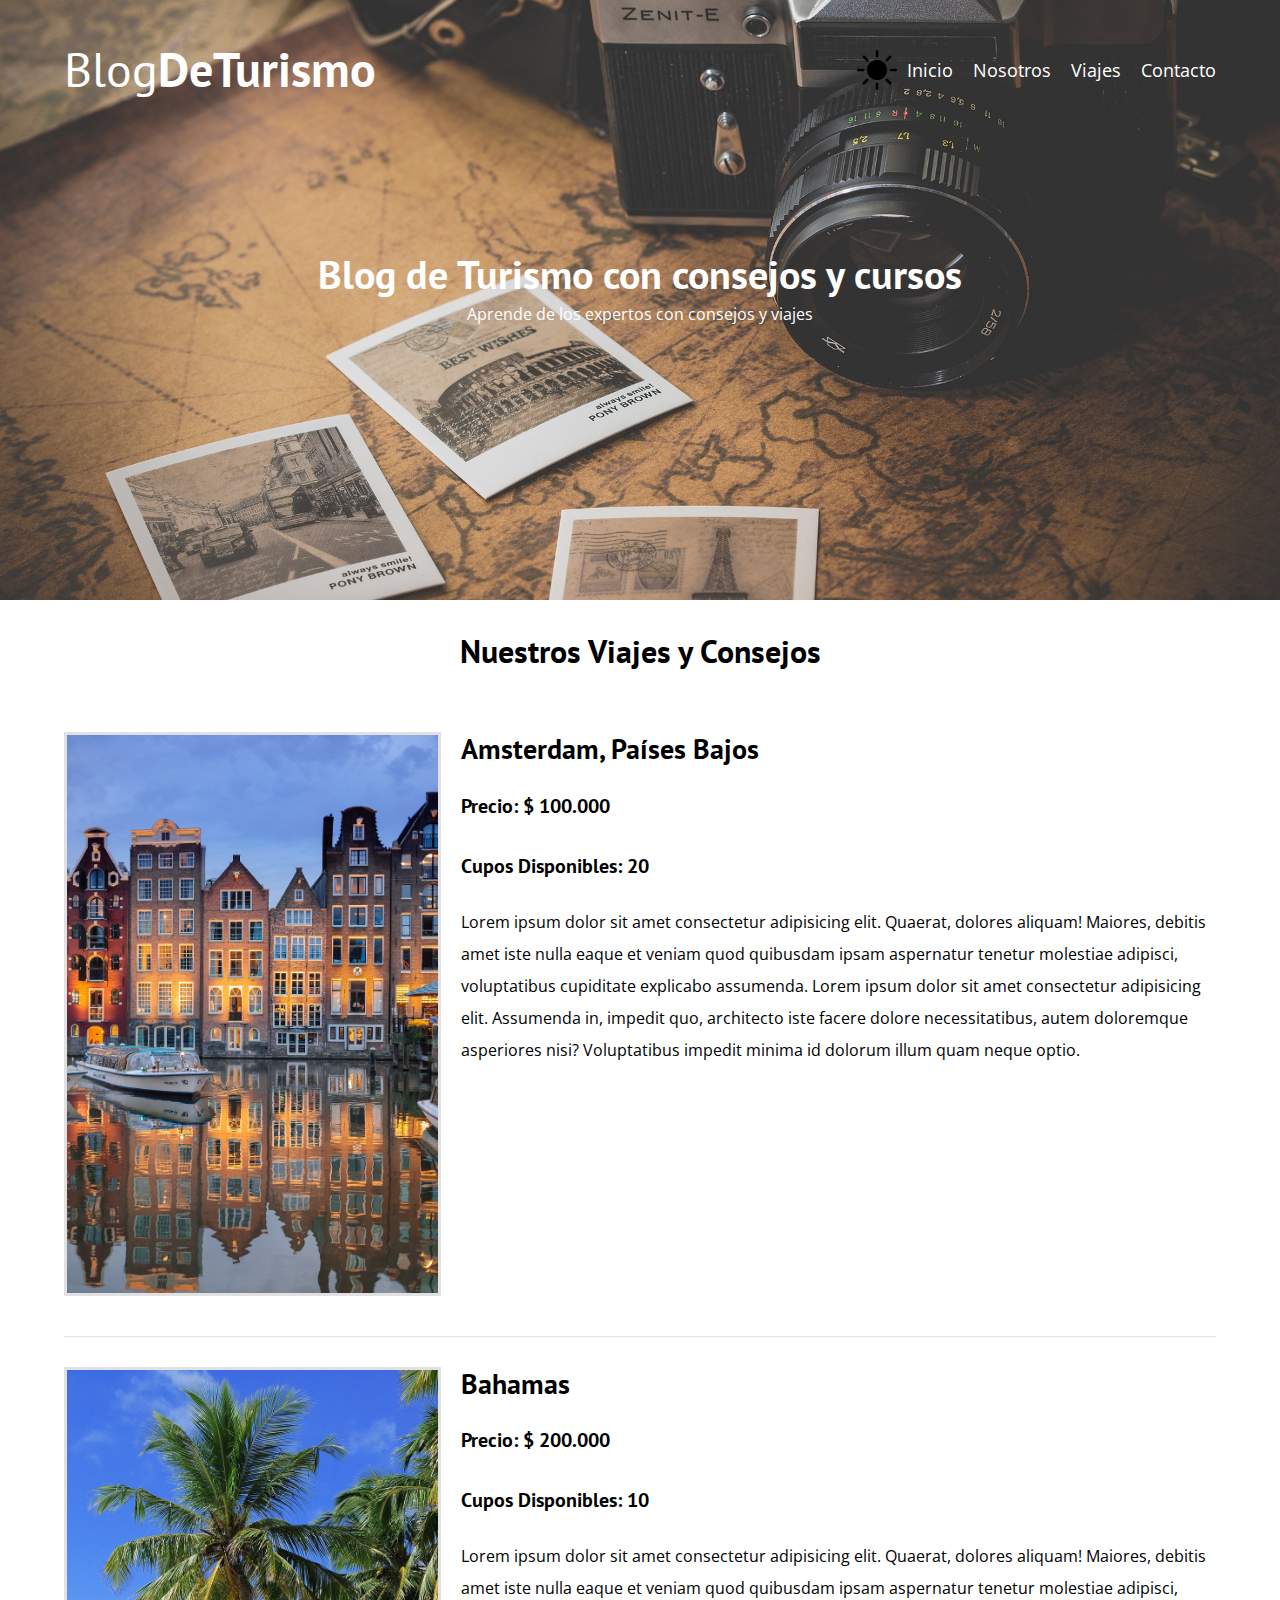
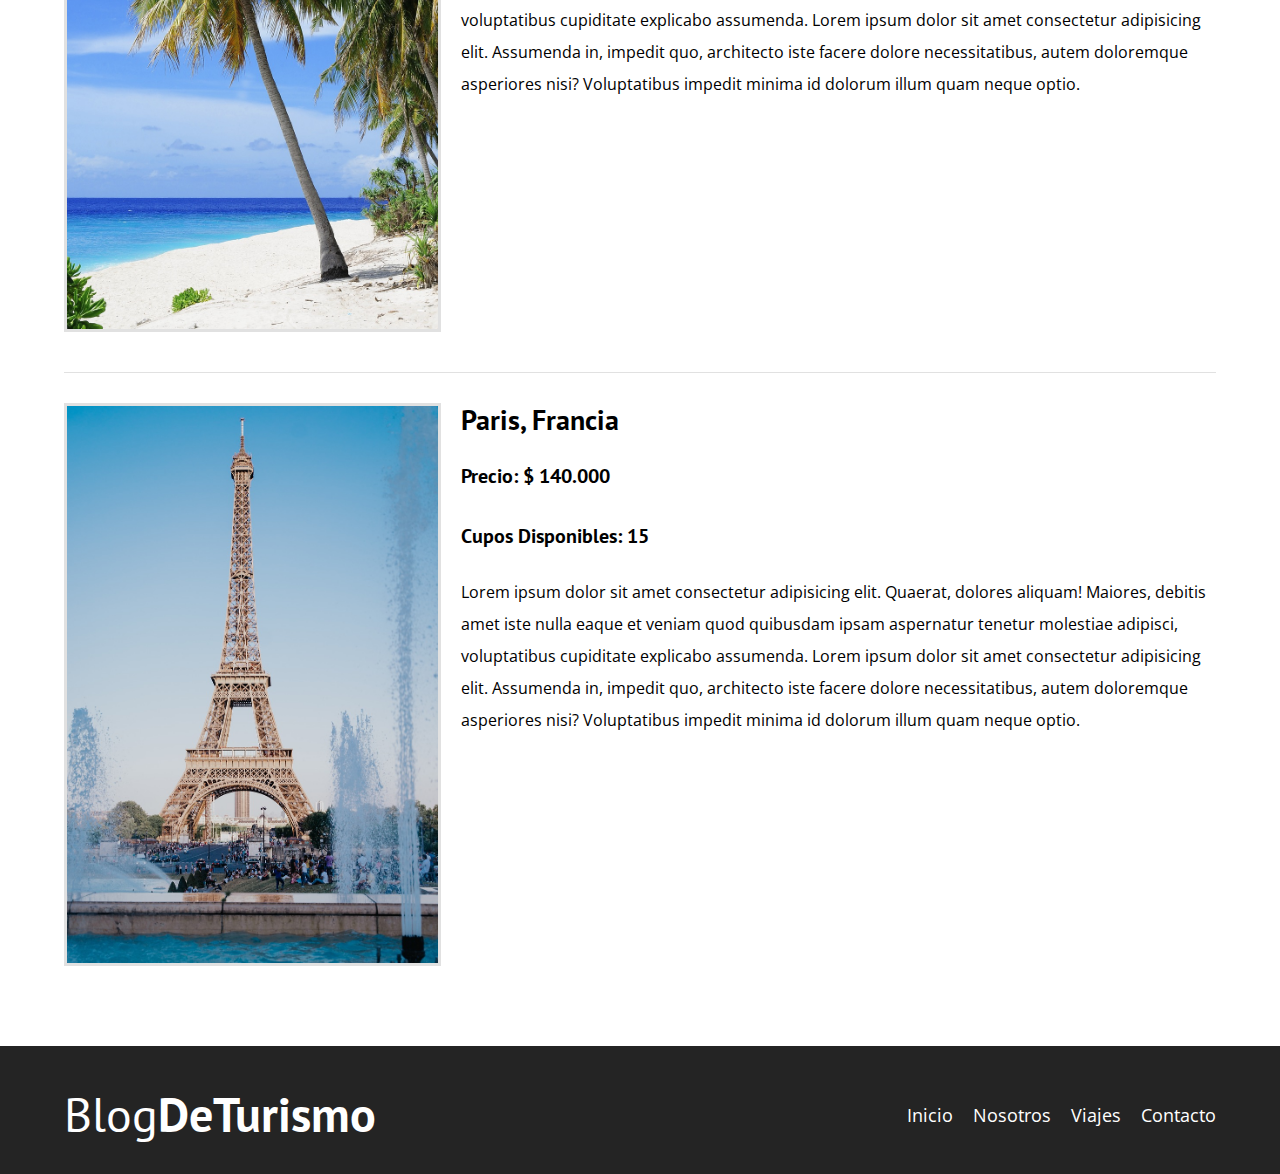
<file: viajes.html>
<!DOCTYPE html>
<html lang="en">
<head>
    <meta charset="UTF-8">
    <meta name="viewport" content="width=device-width, initial-scale=1.0">
    <title>BlogDeTurismo</title>
    <link rel="stylesheet" href="css/normalize.css">
    <link rel="preconnect" href="https://fonts.googleapis.com">
    <link rel="preconnect" href="https://fonts.gstatic.com" crossorigin>
    <link href="https://fonts.googleapis.com/css2?family=Open+Sans&family=PT+Sans:wght@400;700&display=swap" rel="stylesheet">
    <link rel="stylesheet" href="css/style.css">

    <script src="js/script.js" defer></script>
    <link rel="stylesheet" href="https://cdn.jsdelivr.net/npm/bootstrap-icons@1.11.1/font/bootstrap-icons.css">
</head>
<body>
    
    <header class="header">

        <div class="contenedor">
            <div class="barra">
                <a href="index.html" class="logo">
                    <h1 class="logo__nombre no-margin centrar-texto">Blog<span class="logo__bold">DeTurismo</span></h1>
                </a>

                <div class="derecha">
                    <i class="bi bi-brightness-high-fill" id="toggleDark"></i>

                    <nav class="navegacion">
                        <a href="index.html" class="navegacion__enlace">Inicio</a>
                        <a href="nosotros.html" class="navegacion__enlace">Nosotros</a>
                        <a href="viajes.html" class="navegacion__enlace">Viajes</a>
                        <a href="contacto.html" class="navegacion__enlace">Contacto</a>
                    </nav>
                </div>
            </div>
        </div>

        <div class="header__texto">
            <h2 class="no-margin">Blog de Turismo con consejos y cursos</h2>
            <p class="no-margin">Aprende de los expertos con consejos y viajes</p>
        </div>
    </header>

    <main class="contenedor">
        <h3 class="centrar-texto">Nuestros Viajes y Consejos</h3>

        <div class="viaje">
            <div class="viaje_imagen">
                <img src="img/viaje1.jpg" alt="imagen del viaje">
            </div>

            <div class="viaje__informacion">
                <h4 class="no-margin">Amsterdam, Países Bajos</h4>
                <p class="viaje__label">Precio:
                    <span class="viaje__info">$ 100.000</span>
                </p>
                <p class="viaje__label">Cupos Disponibles:
                    <span class="viaje__info">20</span>
                </p>
                <p class="viaje__descripcion">
                    Lorem ipsum dolor sit amet consectetur adipisicing elit. Quaerat, dolores aliquam! Maiores, debitis amet iste nulla eaque et veniam quod quibusdam ipsam aspernatur tenetur molestiae adipisci, voluptatibus cupiditate explicabo assumenda. Lorem ipsum dolor sit amet consectetur adipisicing elit. Assumenda in, impedit quo, architecto iste facere dolore necessitatibus, autem doloremque asperiores nisi? Voluptatibus impedit minima id dolorum illum quam neque optio.
                </p>
            </div> <!--.viaje-informacion-->
        </div> <!--.viaje-->

        <div class="viaje">
            <div class="viaje_imagen">
                <img src="img/viaje2.jpg" alt="imagen del viaje">
            </div>

            <div class="viaje__informacion">
                <h4 class="no-margin">Bahamas</h4>
                <p class="viaje__label">Precio:
                    <span class="viaje__info">$ 200.000</span>
                </p>
                <p class="viaje__label">Cupos Disponibles:
                    <span class="viaje__info">10</span>
                </p>
                <p class="viaje__descripcion">
                    Lorem ipsum dolor sit amet consectetur adipisicing elit. Quaerat, dolores aliquam! Maiores, debitis amet iste nulla eaque et veniam quod quibusdam ipsam aspernatur tenetur molestiae adipisci, voluptatibus cupiditate explicabo assumenda. Lorem ipsum dolor sit amet consectetur adipisicing elit. Assumenda in, impedit quo, architecto iste facere dolore necessitatibus, autem doloremque asperiores nisi? Voluptatibus impedit minima id dolorum illum quam neque optio.
                </p>
            </div> <!--.viaje-informacion-->
        </div> <!--.viaje-->

        <div class="viaje">
            <div class="viaje_imagen">
                <img src="img/viaje3.jpg" alt="imagen del viaje">
            </div>

            <div class="viaje__informacion">
                <h4 class="no-margin">Paris, Francia</h4>
                <p class="viaje__label">Precio:
                    <span class="viaje__info">$ 140.000</span>
                </p>
                <p class="viaje__label">Cupos Disponibles:
                    <span class="viaje__info">15</span>
                </p>
                <p class="viaje__descripcion">
                    Lorem ipsum dolor sit amet consectetur adipisicing elit. Quaerat, dolores aliquam! Maiores, debitis amet iste nulla eaque et veniam quod quibusdam ipsam aspernatur tenetur molestiae adipisci, voluptatibus cupiditate explicabo assumenda. Lorem ipsum dolor sit amet consectetur adipisicing elit. Assumenda in, impedit quo, architecto iste facere dolore necessitatibus, autem doloremque asperiores nisi? Voluptatibus impedit minima id dolorum illum quam neque optio.
                </p>
            </div> <!--.viaje-informacion-->
        </div> <!--.viaje-->

    </main>

    <footer class="footer">
        <div class="contenedor">
            <div class="barra">
                <a href="index.html" class="logo">
                    <h1 class="logo__nombre no-margin centrar-texto">Blog<span class="logo__bold">DeTurismo</span></h1>
                </a>

                <nav class="navegacion">
                    <a href="index.html" class="navegacion__enlace">Inicio</a>
                    <a href="nosotros.html" class="navegacion__enlace">Nosotros</a>
                    <a href="viajes.html" class="navegacion__enlace">Viajes</a>
                    <a href="contacto.html" class="navegacion__enlace">Contacto</a>
                </nav>
            </div>
        </div>
    </footer>

</body>
</html>
</file>
<file: css/style.css>
:root {
    --fuenteHeading: 'PT Sans', sans-serif;
    --fuenteParrafos: 'Open Sans', sans-serif;

    --primario: #078af5;
    --gris: #e1e1e1;
    --blanco: #fff;
    --negro: #242424;
}

html {
    box-sizing: border-box;
    font-size: 62.5%;
    /* 1rem = 10px */
}

*,
*::before,
*::after {
    box-sizing: inherit;
}

body {
    font-family: var(--fuenteParrafos);
    font-size: 1.6rem;
    line-height: 2;
}

/* Global*/
.contenedor {
    width: min(90%, 120rem);
    margin: 0 auto;
}

a {
    text-decoration: none;
}

h1,
h2,
h3,
h4 {
    font-family: var(--fuenteHeading);
    line-height: 1.2;
}

h1 {
    font-size: 4.8rem;
}

h2 {
    font-size: 4rem;
}

h3 {
    font-size: 3.2rem;
}

h4 {
    font-size: 2.8rem;
}

img {
    max-width: 100%;
}

.no-margin {
    margin: 0;
}

.no-padding {
    padding: 0;
}

.centrar-texto {
    text-align: center;
}

/*Header*/
.header {
    background-image: url(../img/banner2.jpg);
    height: 60rem;
    background-size: cover;
    background-repeat: no-repeat;
    background-position: center center;
}

.header__texto {
    text-align: center;
    color: var(--blanco);
    margin-top: 12rem;
}


/* dark mode */
@media (min-width: 768px) {
    .derecha {
        display: flex;
        justify-content: space-between;
        align-items: center;
    }
    .derecha i {
        margin-right: 1rem;
    }
}

i {
    display: flex;
    justify-content: center;
    align-items: center;
    margin: 1rem 0; 
    font-size: 40px;
    cursor: pointer;
}

.barra {
    padding-top: 4rem;
}

@media (min-width: 768px) {
    .header__texto {
        margin-top: 15rem;
    }
}

@media (min-width: 768px) {
    .barra {
        display: flex;
        justify-content: space-between;
        align-items: center;
    }
}

.logo {
    color: var(--blanco);
}

.logo:hover {
    color: var(--primario);
}

.logo__nombre {
    font-weight: 400;
}

.logo__bold {
    font-weight: 700;
}

@media (min-width: 768px) {
    .navegacion {
        display: flex;
        gap: 2rem;
    }
}

.navegacion__enlace {
    display: block;
    text-align: center;
    font-size: 1.8rem;
    color: var(--blanco);
}

.navegacion__enlace:hover {
    color: var(--primario);
}

@media (min-width: 768px) {
    .contenido-principal {
        display: grid;
        grid-template-columns: 2fr 1fr;
        column-gap: 4rem;
    }
}

.entrada {
    border-bottom: 1px solid var(--gris);
    margin-bottom: 2rem;
}

.entrada:last-of-type {
    border: none;
    margin-bottom: 0;
}

.boton {
    display: block;
    font-family: var(--fuenteHeading);
    color: var(--blanco);
    text-align: center;
    padding: 1rem 3rem;
    font-size: 1.8rem;
    text-transform: uppercase;
    font-weight: 700;
    margin-bottom: 2rem;
    border: none;
}

@media (min-width:768px) {
    .boton {
        display: inline-block;
    }
}

.boton:hover {
    cursor: pointer;
}

.boton--primario {
    background-color: var(--primario);
}

.boton--secundario {
    background-color: var(--primario);
}

.viajes {
    list-style: none;
}

img {
    border: 3px solid var(--gris);
}

.widget-viaje {
    border-bottom: 1px solid var(--gris);
    margin-bottom: 2rem;
}

.widget-viaje:last-of-type {
    border: none;
    margin-bottom: 0;
}

.viaje__label,
.widget-viaje__label {
    font-family: var(--fuenteHeading);
    font-weight: bold;
}

.viaje__info .widget-viaje__info {
    font-weight: normal;
}

.widget-viaje__label,
.widget-viaje__info,
.viaje__label,
.viaje__info {
    font-size: 2rem;
}

.footer {
    background-color: var(--negro);
    padding-bottom: 3rem;
    margin-top: 4rem;
}

/** Nosotros **/
@media (min-width: 768px) {
    .sobre-nosotros {
        display: grid;
        grid-template-columns: repeat(2, 1fr);
        column-gap: 2rem;
    }
}

/* Viaje */
.viaje {
    padding: 3rem 0;
    border-bottom: 1px solid var(--gris);
}

@media (min-width: 768px) {
    .viaje {
        display: grid;
        grid-template-columns: 1fr 2fr;
        column-gap: 2rem;
    }
}

.viaje:last-of-type {
    border: none;
}

/* Contacto */
.contacto-bg {
    background-image: url(../img/contacto.jpg);
    height: 40rem;
    background-size: cover;
    background-repeat: no-repeat;
}

.formulario {
    background-color: var(--blanco);
    margin: -3rem auto 0 auto;
    width: 95%;
    padding: 5rem;
    color: var(--negro);
}

.campo {
    display: flex;
    margin-bottom: 2rem;
    gap: 2rem;
}

.campo__label {
    flex: 0 0 9rem;
    text-align: right;
}

.campo__field {
    flex: 1;
    border: 1px solid var(--gris);
}

.campo__field--textarea {
    height: 15rem;
}

.error {
    color: red;
}
</file>
